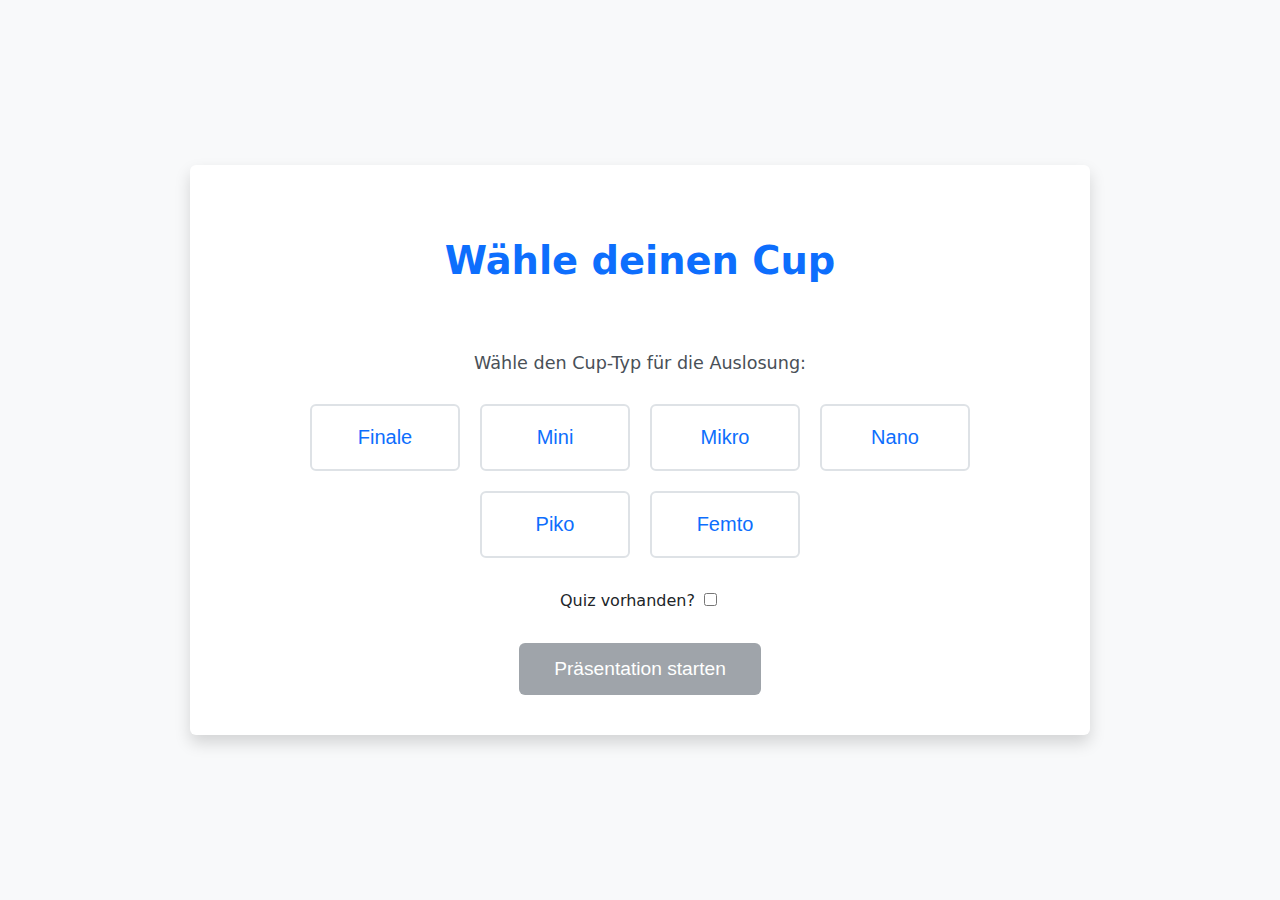
<file: index.html>
<!DOCTYPE html>
<html lang="de"> <!-- Set language to German -->
<head>
    <meta charset="UTF-8">
    <meta name="viewport" content="width=device-width, initial-scale=1.0">
    <title>Spielauslosung - Cup Auswahl</title> <!-- German Title -->
    <link rel="stylesheet" href="style.css">
</head>
<body>
    <div class="container" id="main-container">
        <h1>Wähle deinen Cup</h1> <!-- German Title -->

        <div id="cup-selection-area">
            <p>Wähle den Cup-Typ für die Auslosung:</p> <!-- German Text -->
            <div id="cup-buttons-container">
                <!-- Buttons will be generated by script.js -->
            </div>
        </div>

        <div id="quiz-selection">
            <span>Quiz vorhanden?</span>
            <label class="switch">
                <input type="checkbox" id="quiz-switch">
                <span class="slider round"></span>
            </label>
        </div>

        <div id="start-button-area">
             <!-- Button text set by script.js -->
             <button id="start-draw-button" disabled>Präsentation starten</button>
        </div>

         <div id="error-area" class="error hidden"></div>
    </div>

    <script src="script.js"></script>
</body>
</html>
</file>
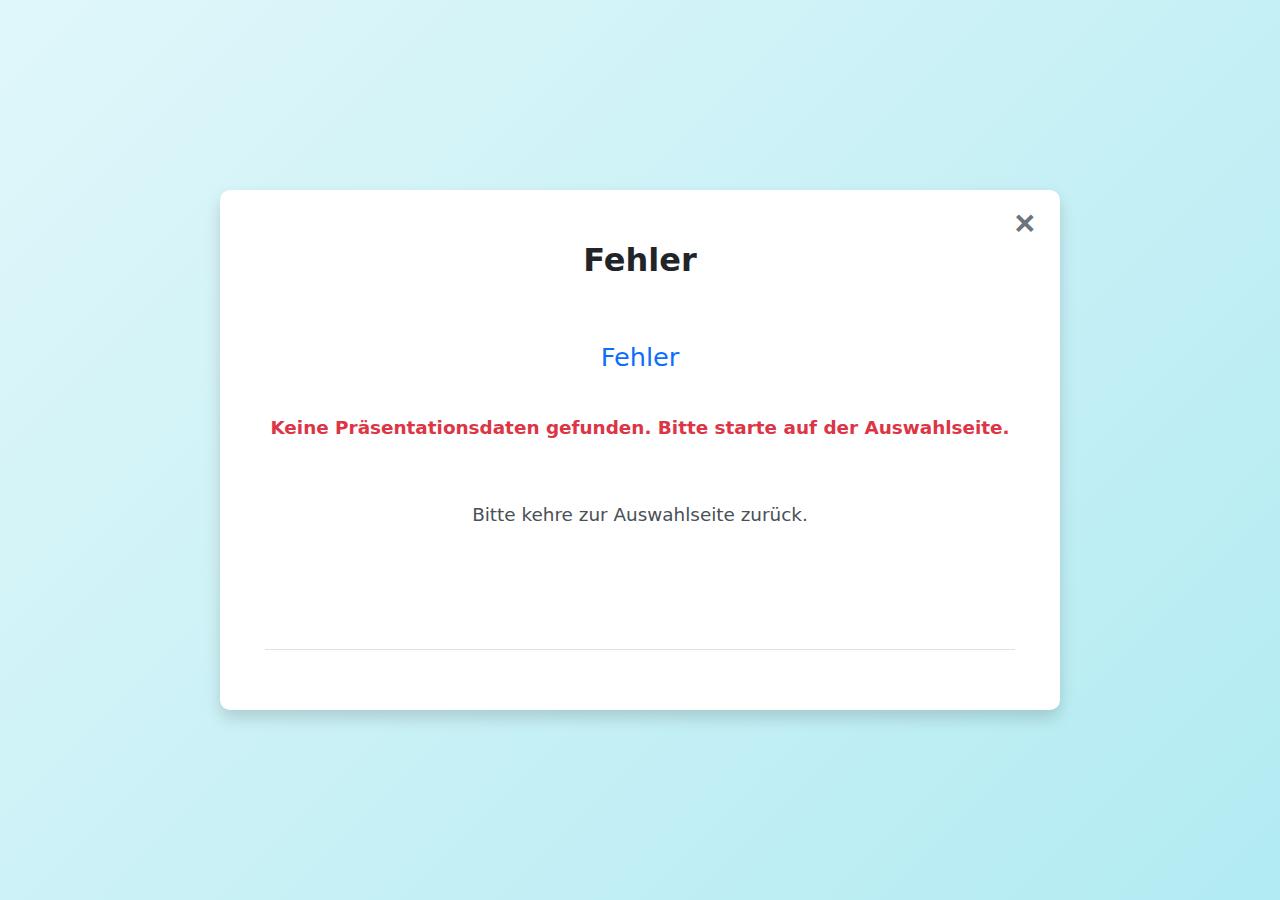
<file: presentation.html>
<!DOCTYPE html>
<html lang="de"> <!-- Set language to German -->
<head>
    <meta charset="UTF-8">
    <meta name="viewport" content="width=device-width, initial-scale=1.0">
    <title>Spielauslosung - Präsentation</title> <!-- German Title -->
    <link rel="stylesheet" href="style.css">
</head>
<body class="presentation-body">

    <div class="presentation-container">
        <button id="close-presentation-button" class="presentation-close-x" title="Schließen">&times;</button> <!-- German Title attribute -->
        <h2 id="presentation-title">Cup Auslosung</h2> <!-- Default Title, updated by JS -->

        <div id="slide-content">
            <!-- Dynamic content goes here -->
             <div class="loading-placeholder">Präsentation wird geladen...</div> <!-- German Text -->
        </div>

        <div id="presentation-controls">
             <!-- Button text set by presentation.js -->
            <button id="prev-button" class="hidden visually-hidden"> <span class="arrow">&larr;</span> Zurück</button>
            <button id="next-button">Weiter <span class="arrow">&rarr;</span></button>
        </div>
    </div>

    <script src="presentation.js"></script>
</body>
</html>
</file>
<file: style.css>
/* --- Base & Variables --- */
:root {
    --primary-color: #0d6efd; /* Bootstrap Blue */
    --secondary-color: #6c757d; /* Gray */
    --success-color: #198754; /* Green */
    --warning-color: #ffc107; /* Yellow */
    --info-color: #0dcaf0;   /* Cyan */
    --light-bg: #f8f9fa;
    --dark-text: #212529;
    --medium-text: #495057;
    --border-color: #dee2e6;
    --border-radius: 0.375rem; /* Bootstrap default */
    --box-shadow: 0 0.5rem 1rem rgba(0, 0, 0, 0.15);
    --transition-speed: 0.25s;
}

body {
    font-family: system-ui, -apple-system, "Segoe UI", Roboto, "Helvetica Neue", "Noto Sans", "Liberation Sans", Arial, sans-serif, "Apple Color Emoji", "Segoe UI Emoji", "Segoe UI Symbol", "Noto Color Emoji";
    line-height: 1.6;
    margin: 0;
    padding: 20px;
    background-color: var(--light-bg);
    color: var(--dark-text);
    display: flex;
    min-height: 100vh;
    box-sizing: border-box;
}

/* --- Container for Index Page --- */
.container {
    max-width: 800px;
    width: 100%;
    margin: auto; /* Center vertically and horizontally */
    background: #fff;
    padding: 40px 50px;
    border-radius: var(--border-radius);
    box-shadow: var(--box-shadow);
    text-align: center;
}

h1, h2, h3, h4 {
    color: var(--primary-color);
    margin-bottom: 0.8em;
    font-weight: 600;
}
h1 {
    margin-bottom: 1.5em;
    font-size: 2.4rem;
}

p {
    color: var(--medium-text);
    margin-bottom: 1.5em;
    font-size: 1.1rem;
}

/* --- Cup Selection Buttons (index.html) --- */
#cup-selection-area {
    margin-bottom: 30px;
}
#cup-buttons-container {
    display: flex;
    flex-wrap: wrap;
    justify-content: center;
    gap: 20px; /* Increased gap */
}
.cup-button {
    padding: 20px 35px; /* Increased padding */
    font-size: 1.25rem; /* Increased font size */
    font-weight: 500; /* Slightly bolder */
    border: 2px solid var(--border-color);
    background-color: #fff;
    color: var(--primary-color);
    border-radius: var(--border-radius);
    cursor: pointer;
    transition: all var(--transition-speed) ease;
    display: inline-block; /* Simpler display if no icon */
    text-align: center;
    min-width: 150px; /* Ensure minimum width */
}
.cup-button:hover {
    background-color: #eef5ff; /* Light blue hover */
    border-color: var(--primary-color);
    transform: translateY(-2px); /* Keep lift */
}
.cup-button.selected {
    background-color: var(--primary-color);
    color: #fff;
    border-color: var(--primary-color);
    box-shadow: 0 4px 8px rgba(0, 94, 162, 0.3);
    transform: translateY(-2px);
}

/* --- Start Button Area (index.html) --- */
#start-button-area {
    margin-top: 30px;
}
#start-draw-button {
    padding: 15px 35px;
    font-size: 1.2rem;
    background-color: var(--success-color);
    color: white;
    border: none;
    border-radius: var(--border-radius);
    cursor: pointer;
    transition: background-color var(--transition-speed) ease, transform var(--transition-speed) ease;
}
#start-draw-button:not(:disabled):hover {
    background-color: #146c43; /* Darker green */
    transform: translateY(-2px);
}
#start-draw-button:disabled {
    background-color: var(--secondary-color);
    opacity: 0.65;
    cursor: not-allowed;
}

/* --- Presentation Styles (presentation.html) --- */
.presentation-body {
    background: linear-gradient(135deg, #e0f7fa 0%, #b2ebf2 100%); /* Light teal gradient */
    align-items: center; /* Center container */
    justify-content: center;
}

.presentation-container {
    background: #fff;
    padding: 35px 45px;
    border-radius: 10px;
    box-shadow: var(--box-shadow);
    width: 90%;
    max-width: 750px;
    text-align: center;
    position: relative; /* For close button */
    display: flex;
    flex-direction: column;
    min-height: 450px; /* Ensure decent height */
}

#presentation-title {
    margin-top: 10px;
    margin-bottom: 25px;
    font-size: 2rem;
    color: var(--dark-text);
}

.presentation-close-x {
    position: absolute;
    top: 15px;
    right: 20px;
    font-size: 2.2rem;
    font-weight: bold;
    line-height: 1;
    color: var(--secondary-color);
    background: none;
    border: none;
    padding: 0 5px;
    cursor: pointer;
    transition: color var(--transition-speed) ease;
}
.presentation-close-x:hover {
    color: var(--dark-text);
}

#slide-content {
    flex-grow: 1; /* Takes available space */
    min-height: 250px; /* Ensure content area has height */
    margin-bottom: 30px;
    text-align: left;
    opacity: 1;
    transition: opacity 0.4s ease-in-out;
}
#slide-content.fade-out {
    opacity: 0;
}

.loading-placeholder {
    display: flex;
    justify-content: center;
    align-items: center;
    height: 100%;
    font-size: 1.2rem;
    color: var(--medium-text);
}

#slide-content h3 { /* Slide sub-headings */
    color: var(--primary-color);
    margin-bottom: 20px;
    text-align: center;
    font-size: 1.6rem;
    font-weight: 500;
}

#slide-content ul {
    list-style: none;
    padding-left: 0;
    text-align: center;
}
#slide-content li {
    background-color: var(--light-bg);
    color: var(--dark-text);
    margin: 12px auto;
    padding: 16px 25px; /* Increased padding */
    border-radius: var(--border-radius);
    border-left: 6px solid var(--primary-color); /* Thicker border */
    max-width: 550px; /* Slightly wider */
    text-align: center;
    font-size: 1.3rem; /* Increased font size for ALL game list items */
    font-weight: 500; /* Slightly bolder */
    box-shadow: 0 2px 4px rgba(0,0,0,0.05);
}
/* Specific styling for Dart game reveal */
#slide-content li.darts-game-item {
     border-left-color: var(--success-color); /* Green border for darts */
     background-color: #d1e7dd; /* Light green background */
     color: #0f5132; /* Darker green text */
     font-weight: 600; /* Bolder */
}

/* Specific styling for pool count display */
#slide-content .pool-count-item {
     font-weight: 600;
     background-color: #cfe2ff; /* Lighter Bootstrap blue */
     border-left-color: var(--primary-color);
     color: #0a58ca; /* Darker blue text */
     font-size: 1.15rem; /* Pool counts can be slightly smaller than games */
}
/* Styling for Big Game reveal */
#slide-content .big-game-reveal {
    margin-top: 20px;
    padding: 15px 20px;
    background-color: #fff3cd; /* Bootstrap yellow */
    border-left: 5px solid var(--warning-color);
    border-radius: var(--border-radius);
    color: #664d03; /* Darker yellow text */
    font-weight: 600;
    text-align: center;
    max-width: 500px;
    margin-left: auto;
    margin-right: auto;
    font-size: 1.2rem; /* Size for big game */
}

#slide-content p { /* General paragraph styling in slides */
     text-align: center;
     font-size: 1.15rem;
     color: var(--medium-text);
     padding: 15px 0;
}

#presentation-controls {
    margin-top: auto; /* Push controls to the bottom */
    padding-top: 25px;
    border-top: 1px solid var(--border-color);
    display: flex;
    justify-content: flex-end; /* ALIGN BUTTONS TO THE RIGHT */
    align-items: center;
    width: 100%;
    gap: 15px; /* Add gap for spacing between buttons */
}

#presentation-controls button {
    padding: 12px 25px;
    font-size: 1.1rem;
    background-color: var(--primary-color);
    color: white;
    border: none;
    border-radius: var(--border-radius);
    cursor: pointer;
    transition: background-color var(--transition-speed) ease;
    display: inline-flex;
    align-items: center;
    gap: 8px;
}
/* Make Previous button take up remaining space when visible */
#presentation-controls #prev-button:not(.hidden):not(.visually-hidden) {
     margin-right: auto; /* Pushes Next button to the far right */
}

#presentation-controls button:not(:disabled):hover {
    background-color: #0a58ca;
}
#presentation-controls button:disabled {
    background-color: var(--secondary-color);
    opacity: 0.65;
    cursor: not-allowed;
}
#presentation-controls button .arrow {
    font-size: 1.2em;
    line-height: 1;
}
#prev-button {
    background-color: var(--secondary-color);
}
#prev-button:not(:disabled):hover {
    background-color: #5a6268;
}


/* --- Utility --- */
.hidden {
    display: none !important; /* Hide elements */
}
.visually-hidden { /* For semantic elements needed for controls, but visually hidden */
   visibility: hidden;
}

.error {
    color: #842029; /* Bootstrap red */
    background-color: #f8d7da;
    border: 1px solid #f5c2c7;
    padding: 1rem 1.25rem;
    margin-top: 1.5rem;
    border-radius: var(--border-radius);
    text-align: left;
}
</file>
